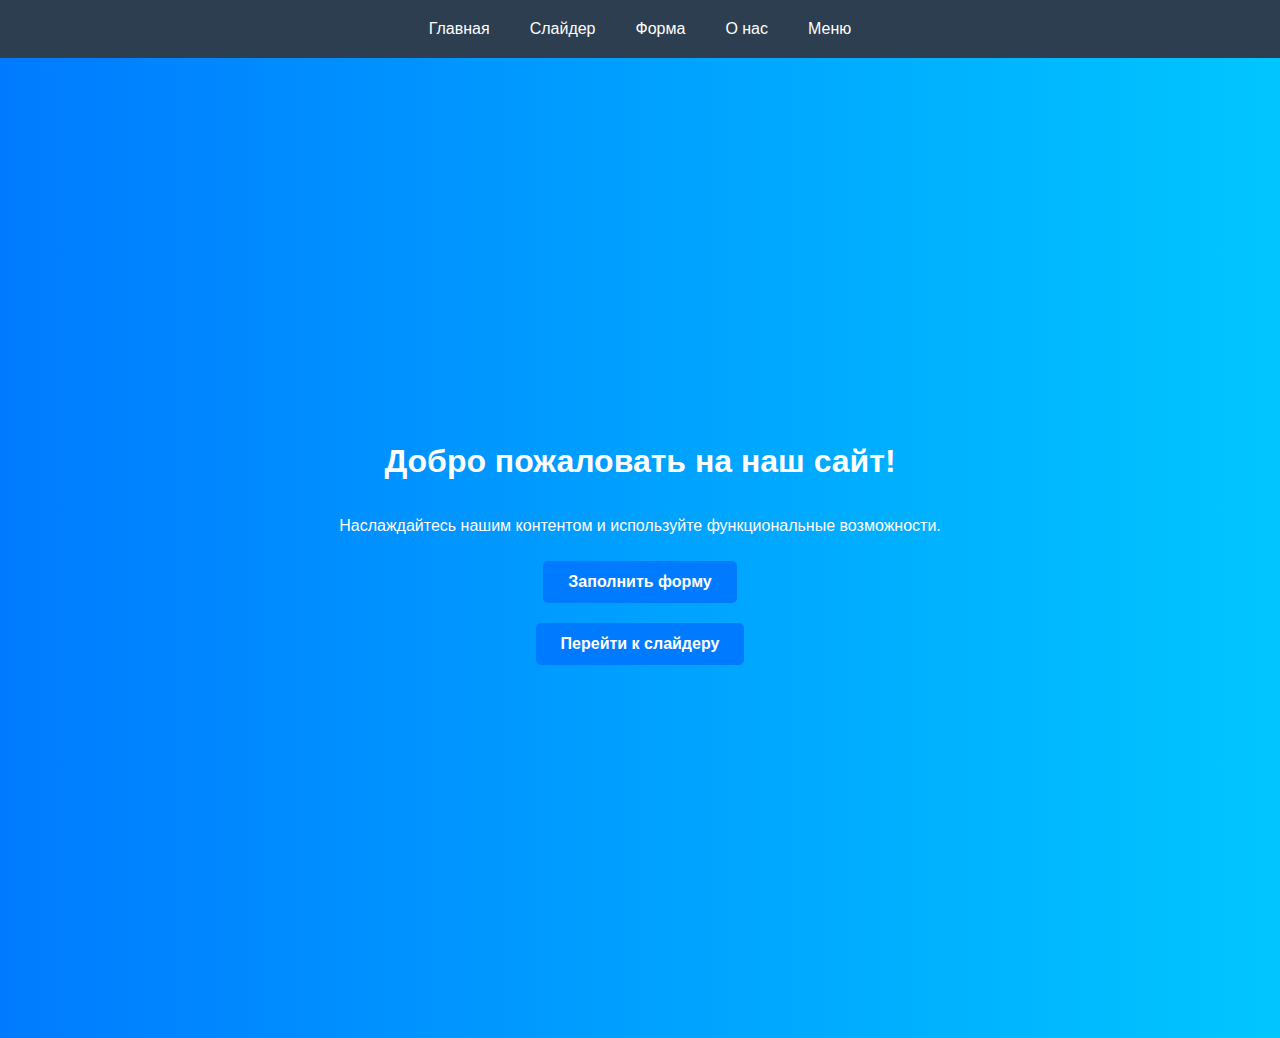
<file: index.html>
<!DOCTYPE html>
<html lang="ru">
<head>
  <meta charset="UTF-8">
  <meta name="viewport" content="width=device-width, initial-scale=1.0">
  <title>Промо-сайт</title>
  <link rel="stylesheet" href="styles.css">
</head>
<body>
  <header>
    <nav>
      <ul class="menu">
        <li><a href="index.html">Главная</a></li>
        <li><a href="slider.html">Слайдер</a></li>
        <li><a href="form.html">Форма</a></li>
        <li><a href="about.html">О нас</a></li>
        <li class="dropdown">
          <a href="javascript:void(0);" class="dropbtn">Меню</a>
          <ul class="dropdown-content">
            <li><a href="#">Уровень 1.1</a></li>
            <li class="dropdown">
              <a href="#">Уровень 1.2</a>
              <ul class="dropdown-content">
                <li><a href="#">Уровень 2.1</a></li>
                <li><a href="#">Уровень 2.2</a></li>
              </ul>
            </li>
            <li><a href="#">Уровень 1.3</a></li>
          </ul>
        </li>
      </ul>
    </nav>
  </header>

  <section class="hero">
    <h1>Добро пожаловать на наш сайт!</h1>
    <p>Наслаждайтесь нашим контентом и используйте функциональные возможности.</p>
    <a href="form.html" class="cta-button">Заполнить форму</a>
    <a href="slider.html" class="cta-button">Перейти к слайдеру</a>
  </section>

  <script src="scripts.js"></script>
</body>
</html>
</file>
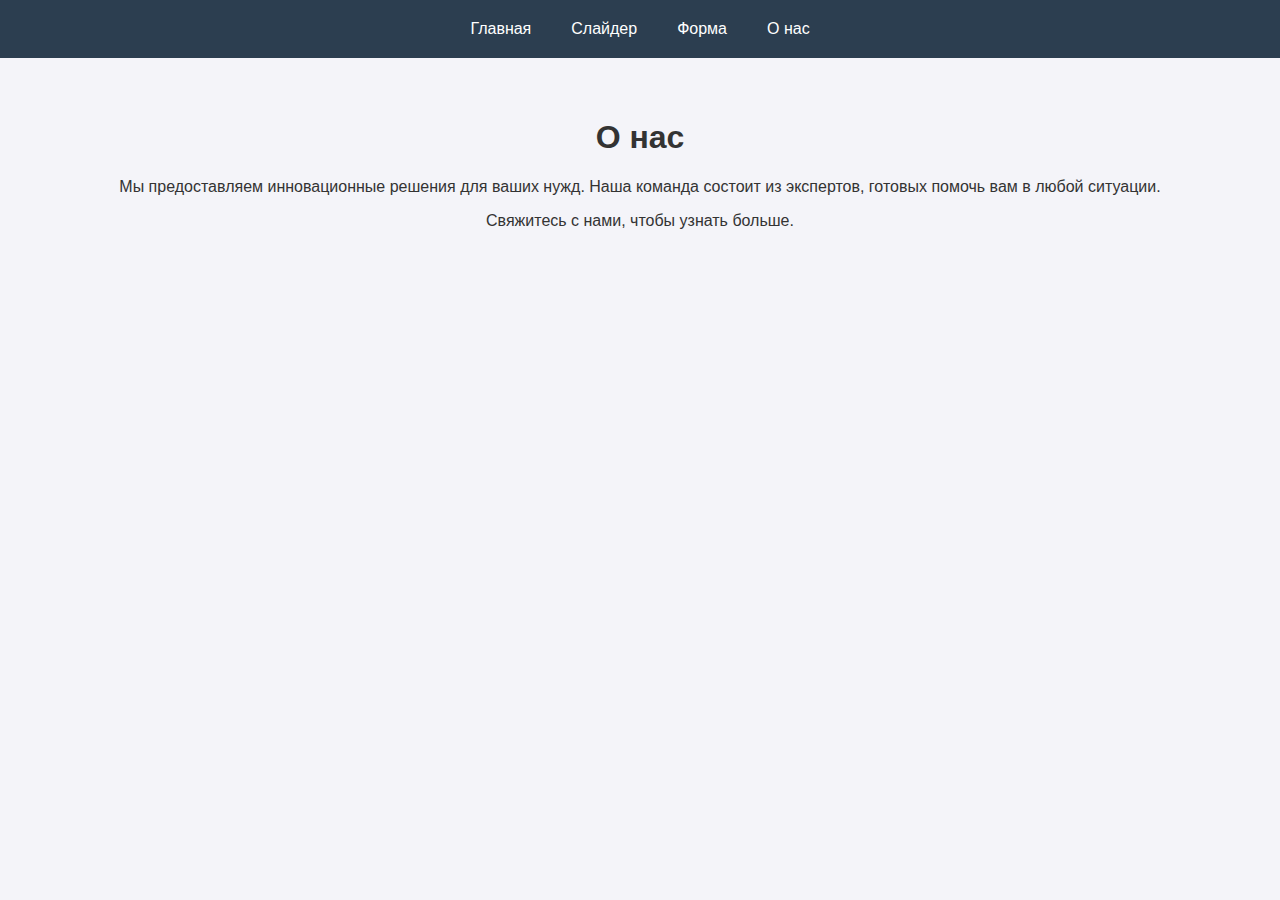
<file: about.html>
<!DOCTYPE html>
<html lang="ru">
<head>
  <meta charset="UTF-8">
  <meta name="viewport" content="width=device-width, initial-scale=1.0">
  <title>О нас</title>
  <link rel="stylesheet" href="styles.css">
</head>
<body>
  <header>
    <nav>
      <ul class="menu">
        <li><a href="index.html">Главная</a></li>
        <li><a href="slider.html">Слайдер</a></li>
        <li><a href="form.html">Форма</a></li>
        <li><a href="about.html">О нас</a></li>
      </ul>
    </nav>
  </header>

  <section>
    <h1>О нас</h1>
    <p>Мы предоставляем инновационные решения для ваших нужд. Наша команда состоит из экспертов, готовых помочь вам в любой ситуации.</p>
    <p>Свяжитесь с нами, чтобы узнать больше.</p>
  </section>

  <script src="scripts.js"></script>
</body>
</html>
</file>
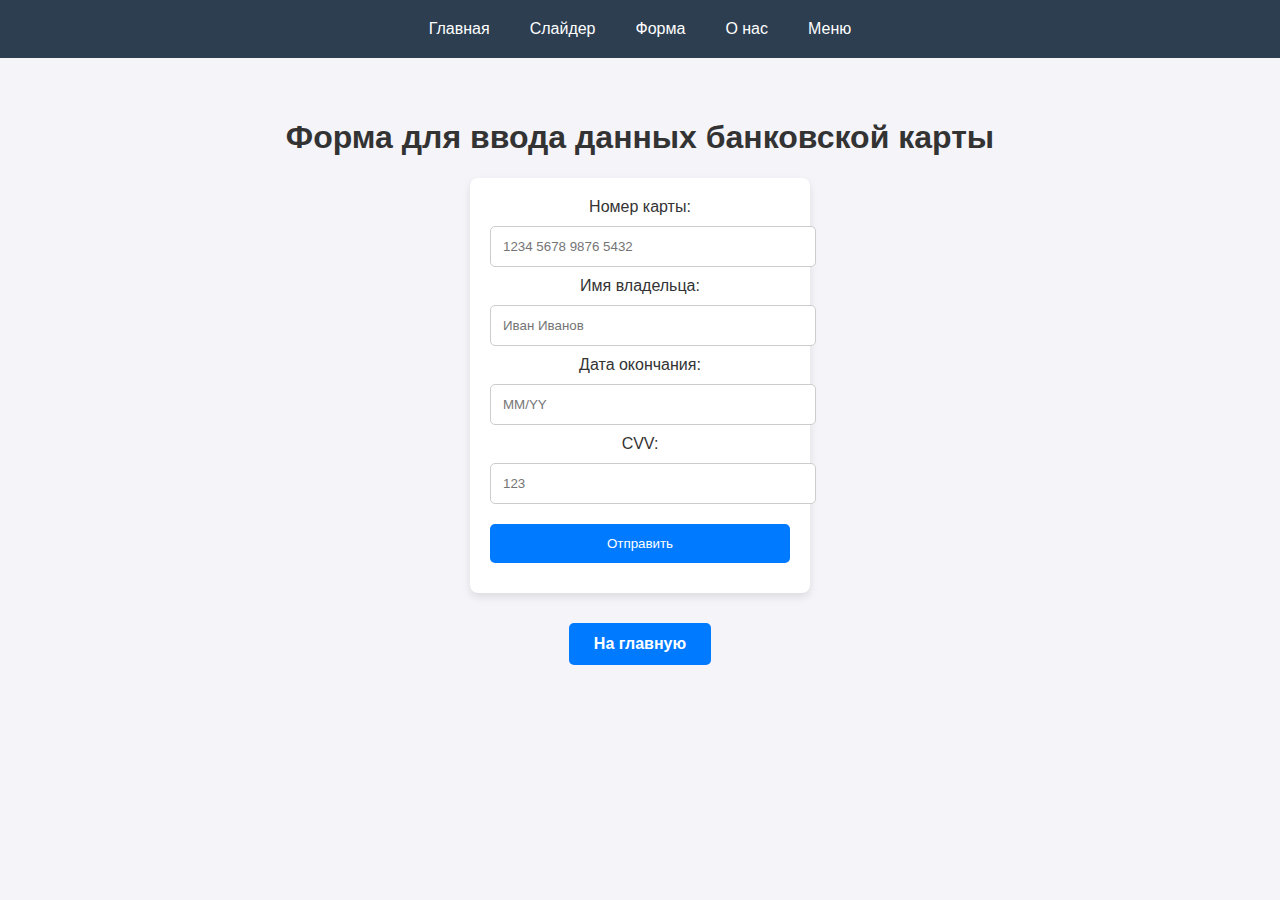
<file: form.html>
<!DOCTYPE html>
<html lang="ru">
<head>
  <meta charset="UTF-8">
  <meta name="viewport" content="width=device-width, initial-scale=1.0">
  <title>Форма для карты</title>
  <link rel="stylesheet" href="styles.css">
</head>
<body>
  <header>
    <nav>
      <ul class="menu">
        <li><a href="index.html">Главная</a></li>
        <li><a href="slider.html">Слайдер</a></li>
        <li><a href="form.html">Форма</a></li>
        <li><a href="about.html">О нас</a></li>
        <li class="dropdown">
          <a href="javascript:void(0);" class="dropbtn">Меню</a>
          <ul class="dropdown-content">
            <li><a href="#">Уровень 1.1</a></li>
            <li class="dropdown">
              <a href="#">Уровень 1.2</a>
              <ul class="dropdown-content">
                <li><a href="#">Уровень 2.1</a></li>
                <li><a href="#">Уровень 2.2</a></li>
              </ul>
            </li>
            <li><a href="#">Уровень 1.3</a></li>
          </ul>
        </li>
      </ul>
    </nav>
  </header>

  <section>
    <h1>Форма для ввода данных банковской карты</h1>
    <form action="" method="post">
      <label for="card-number">Номер карты:</label>
      <input type="text" id="card-number" name="card-number" placeholder="1234 5678 9876 5432" required>

      <label for="card-holder">Имя владельца:</label>
      <input type="text" id="card-holder" name="card-holder" placeholder="Иван Иванов" required>

      <label for="expiration-date">Дата окончания:</label>
      <input type="text" id="expiration-date" name="expiration-date" placeholder="MM/YY" required>

      <label for="cvv">CVV:</label>
      <input type="text" id="cvv" name="cvv" placeholder="123" required>

      <input type="submit" value="Отправить">
    </form>
    <a href="index.html" class="cta-button">На главную</a>
  </section>

  <script src="scripts.js"></script>
</body>
</html>
</file>
<file: styles.css>
/* Общие стили */
body {
  margin: 0;
  font-family: 'Arial', sans-serif;
  background-color: #f4f4f9;
  color: #333;
  text-align: center;
}

/* Стиль для шапки */
header {
  background: #2c3e50;
  padding: 10px 0;
  color: white;
}

header nav {
  display: flex;
  justify-content: center;
  align-items: center;
}

.menu {
  list-style-type: none;
  padding: 0;
  display: flex;
  margin: 0;
}

.menu li {
  position: relative;
}

.menu a {
  color: white;
  text-decoration: none;
  padding: 10px 20px;
  display: inline-block;
  transition: background-color 0.3s ease-in-out;
}

.menu li:hover > a {
  background-color: #34495e;
  border-radius: 5px;
}

.menu .dropdown:hover .dropbtn {
  background-color: #34495e;
}

.dropdown-content {
  display: none;
  position: absolute;
  background-color: #2c3e50;
  list-style-type: none;
  padding: 0;
  z-index: 1;
  min-width: 160px;
  margin-top: 5px;
  border-radius: 5px;
}

.dropdown-content li {
  padding: 10px;
}

.dropdown-content li a {
  color: white;
  padding: 10px 20px;
  display: block;
  text-decoration: none;
}

.dropdown-content li a:hover {
  background-color: #34495e;
}

.dropdown:hover .dropdown-content {
  display: block;
}

/* Стиль для секций */
.hero {
  background: linear-gradient(to right, #007bff, #00c6ff);
  color: white;
  display: flex;
  flex-direction: column;
  justify-content: center;
  align-items: center;
  height: 100vh;
}

.cta-button {
  padding: 12px 25px;
  background-color: #007bff;
  color: white;
  text-decoration: none;
  font-weight: bold;
  border-radius: 5px;
  margin: 10px;
  display: inline-block;
  transition: background-color 0.3s;
}

.cta-button:hover {
  background-color: #0056b3;
}

/* Стили для слайдера */
.slider-container {
  position: relative;
  width: 80%;
  margin: 20px auto;
  height: 40px;
  background-color: #ddd;
  border-radius: 20px;
}

.slider-bar {
  position: absolute;
  height: 100%;
  background-color: #007bff;
  border-radius: 20px;
}

.slider {
  position: absolute;
  top: -8px;
  left: 50%;
  width: 20px;
  height: 20px;
  background-color: white;
  border-radius: 50%;
  cursor: pointer;
  border: 2px solid #007bff;
}

form {
  width: 300px;
  background-color: #fff;
  padding: 20px;
  border-radius: 8px;
  margin: 20px auto;
  box-shadow: 0 4px 8px rgba(0, 0, 0, 0.1);
}

form input {
  width: 100%;
  padding: 12px;
  margin: 10px 0;
  border: 1px solid #ccc;
  border-radius: 5px;
}

form input[type="submit"] {
  background-color: #007bff;
  color: white;
  border: none;
  cursor: pointer;
}

form input[type="submit"]:hover {
  background-color: #0056b3;
}

section {
  padding: 40px 20px;
}
</file>
